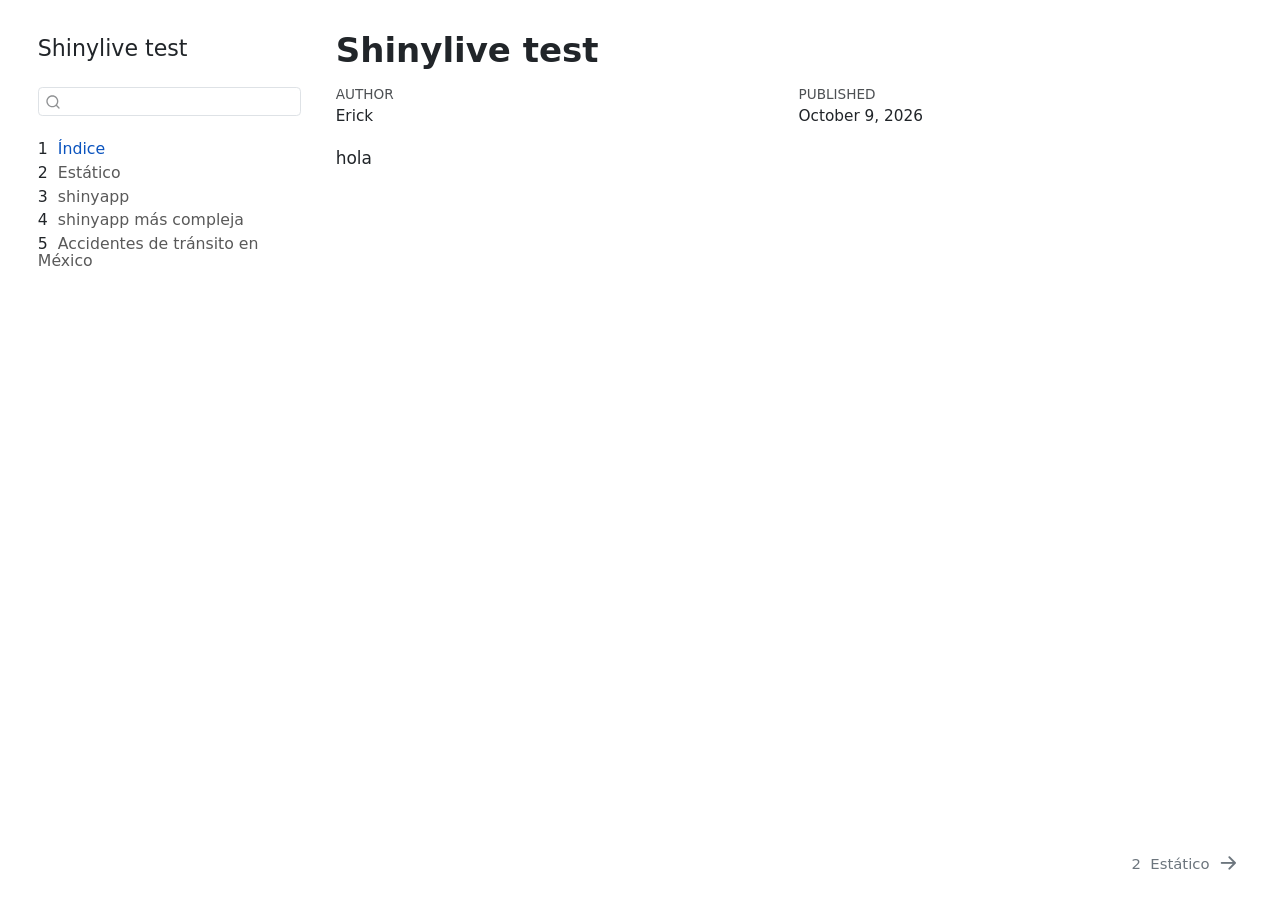
<file: docs/index.html>
<!DOCTYPE html>
<html xmlns="http://www.w3.org/1999/xhtml" lang="en" xml:lang="en"><head>

<meta charset="utf-8">
<meta name="generator" content="quarto-1.10.18">

<meta name="viewport" content="width=device-width, initial-scale=1.0, user-scalable=yes">

<meta name="author" content="Erick">
<meta name="dcterms.date" content="2026-10-09">

<title>Shinylive test</title>
<style>
/* Default styles provided by pandoc.
** See https://pandoc.org/MANUAL.html#variables-for-html for config info.
*/
span.smallcaps{font-variant: small-caps;}
div.columns{display: flex; gap: 1.5em;}
div.column{flex: auto;}
@media screen {
div.columns{gap: min(4vw, 1.5em);}
div.column{overflow-x: auto;}
}
div.hanging-indent{margin-left: 1.5em; text-indent: -1.5em;}
ul.task-list{list-style: none;}
ul.task-list li input[type="checkbox"] {
  width: 0.8em;
  margin: 0 0.8em 0.2em -1em; /* quarto-specific, see https://github.com/quarto-dev/quarto-cli/issues/4556 */ 
  vertical-align: middle;
}
</style>


<script src="site_libs/quarto-nav/quarto-nav.js"></script>
<script src="site_libs/quarto-nav/headroom.min.js"></script>
<script src="site_libs/clipboard/clipboard.min.js"></script>
<script src="site_libs/quarto-search/autocomplete.umd.js"></script>
<script src="site_libs/quarto-search/fuse.min.js"></script>
<script src="site_libs/quarto-search/quarto-search.js"></script>
<meta name="quarto:offset" content="./">
<link href="./estatico.html" rel="next">
<script src="site_libs/quarto-html/quarto.js" type="module"></script>
<script src="site_libs/quarto-html/tabsets/tabsets.js" type="module"></script>
<script src="site_libs/quarto-html/popper.min.js"></script>
<script src="site_libs/quarto-html/tippy.umd.min.js"></script>
<script src="site_libs/quarto-html/anchor.min.js"></script>
<link href="site_libs/quarto-html/tippy.css" rel="stylesheet">
<link href="site_libs/quarto-html/quarto-syntax-highlighting-64a204ab8560d761af7679ceaba22944.css" rel="stylesheet" id="quarto-text-highlighting-styles">
<script src="site_libs/bootstrap/bootstrap.min.js"></script>
<link href="site_libs/bootstrap/bootstrap-icons.css" rel="stylesheet">
<link href="site_libs/bootstrap/bootstrap-ed1dd126299ed36077d375b8a45118e7.min.css" rel="stylesheet" append-hash="true" id="quarto-bootstrap" data-mode="light">
<script id="quarto-search-options" type="application/json">{
  "location": "sidebar",
  "copy-button": false,
  "collapse-after": 3,
  "panel-placement": "start",
  "type": "textbox",
  "limit": 50,
  "keyboard-shortcut": [
    "f",
    "/",
    "s"
  ],
  "show-item-context": false,
  "language": {
    "search-no-results-text": "No results",
    "search-matching-documents-text": "matching documents",
    "search-copy-link-title": "Copy link to search",
    "search-hide-matches-text": "Hide additional matches",
    "search-more-match-text": "more match in this document",
    "search-more-matches-text": "more matches in this document",
    "search-clear-button-title": "Clear",
    "search-text-placeholder": "",
    "search-detached-cancel-button-title": "Cancel",
    "search-submit-button-title": "Submit",
    "search-label": "Search"
  }
}</script>


</head>

<body class="nav-sidebar floating fullcontent quarto-light">

<div id="quarto-search-results"></div>
  <header id="quarto-header" class="headroom fixed-top">
  <nav class="quarto-secondary-nav">
    <div class="container-fluid d-flex">
      <button type="button" class="quarto-btn-toggle btn" data-bs-toggle="collapse" role="button" data-bs-target=".quarto-sidebar-collapse-item" aria-controls="quarto-sidebar" aria-expanded="false" aria-label="Toggle sidebar navigation" onclick="if (window.quartoToggleHeadroom) { window.quartoToggleHeadroom(); }">
        <i class="bi bi-layout-text-sidebar-reverse"></i>
      </button>
        <nav class="quarto-page-breadcrumbs" aria-label="breadcrumb"><ol class="breadcrumb"><li class="breadcrumb-item"><a href="./index.html"><span class="chapter-number">1</span>&nbsp; <span class="chapter-title">Índice</span></a></li></ol></nav>
        <a class="flex-grow-1" role="navigation" data-bs-toggle="collapse" data-bs-target=".quarto-sidebar-collapse-item" aria-controls="quarto-sidebar" aria-expanded="false" aria-label="Toggle sidebar navigation" onclick="if (window.quartoToggleHeadroom) { window.quartoToggleHeadroom(); }">      
        </a>
      <button type="button" class="btn quarto-search-button" aria-label="Search" onclick="window.quartoOpenSearch();">
        <i class="bi bi-search"></i>
      </button>
    </div>
  </nav>
</header>
<!-- content -->
<div id="quarto-content" class="quarto-container page-columns page-rows-contents page-layout-article">
<!-- sidebar -->
  <nav id="quarto-sidebar" class="sidebar collapse collapse-horizontal quarto-sidebar-collapse-item sidebar-navigation floating overflow-auto">
    <div class="pt-lg-2 mt-2 text-left sidebar-header">
    <div class="sidebar-title mb-0 py-0">
      <a href="./">Shinylive test</a> 
    </div>
      </div>
        <div class="mt-2 flex-shrink-0 align-items-center">
        <div class="sidebar-search">
        <div id="quarto-search" class="" title="Search"></div>
        </div>
        </div>
    <div class="sidebar-menu-container"> 
    <ul class="list-unstyled mt-1">
        <li class="sidebar-item">
  <div class="sidebar-item-container"> 
  <a href="./index.html" class="sidebar-item-text sidebar-link active">
 <span class="menu-text"><span class="chapter-number">1</span>&nbsp; <span class="chapter-title">Índice</span></span></a>
  </div>
</li>
        <li class="sidebar-item">
  <div class="sidebar-item-container"> 
  <a href="./estatico.html" class="sidebar-item-text sidebar-link">
 <span class="menu-text"><span class="chapter-number">2</span>&nbsp; <span class="chapter-title">Estático</span></span></a>
  </div>
</li>
        <li class="sidebar-item">
  <div class="sidebar-item-container"> 
  <a href="./shiny-app.html" class="sidebar-item-text sidebar-link">
 <span class="menu-text"><span class="chapter-number">3</span>&nbsp; <span class="chapter-title">shinyapp</span></span></a>
  </div>
</li>
        <li class="sidebar-item">
  <div class="sidebar-item-container"> 
  <a href="./shiny-app2.html" class="sidebar-item-text sidebar-link">
 <span class="menu-text"><span class="chapter-number">4</span>&nbsp; <span class="chapter-title">shinyapp más compleja</span></span></a>
  </div>
</li>
        <li class="sidebar-item">
  <div class="sidebar-item-container"> 
  <a href="./shiny-dashboard-accidentes.html" class="sidebar-item-text sidebar-link">
 <span class="menu-text"><span class="chapter-number">5</span>&nbsp; <span class="chapter-title">Accidentes de tránsito en México</span></span></a>
  </div>
</li>
    </ul>
    </div>
</nav>
<div id="quarto-sidebar-glass" class="quarto-sidebar-collapse-item" data-bs-toggle="collapse" data-bs-target=".quarto-sidebar-collapse-item"></div>
<!-- margin-sidebar -->
    
<!-- main -->
<main class="content" id="quarto-document-content">

<header id="title-block-header" class="quarto-title-block default">
<div class="quarto-title">
<h1 class="title">Shinylive test</h1>
</div>



<div class="quarto-title-meta">

    <div>
    <div class="quarto-title-meta-heading">Author</div>
    <div class="quarto-title-meta-contents">
             <p>Erick </p>
          </div>
  </div>
    
    <div>
    <div class="quarto-title-meta-heading">Published</div>
    <div class="quarto-title-meta-contents">
      <p class="date">October 9, 2026</p>
    </div>
  </div>
  
    
  </div>
  


</header>


<p>hola</p>



</main> <!-- /main -->
<script id="quarto-html-after-body" type="application/javascript">
  window.document.addEventListener("DOMContentLoaded", function (event) {
    const icon = "";
    const anchorJS = new window.AnchorJS();
    anchorJS.options = {
      placement: 'right',
      icon: icon
    };
    anchorJS.add('.anchored');
    const isCodeAnnotation = (el) => {
      for (const clz of el.classList) {
        if (clz.startsWith('code-annotation-')) {                     
          return true;
        }
      }
      return false;
    }
    const onCopySuccess = function(e) {
      // button target
      const button = e.trigger;
      // don't keep focus
      button.blur();
      // flash "checked"
      button.classList.add('code-copy-button-checked');
      var currentTitle = button.getAttribute("title");
      button.setAttribute("title", "Copied!");
      let tooltip;
      if (window.bootstrap) {
        button.setAttribute("data-bs-toggle", "tooltip");
        button.setAttribute("data-bs-placement", "left");
        button.setAttribute("data-bs-title", "Copied!");
        tooltip = new bootstrap.Tooltip(button, 
          { trigger: "manual", 
            customClass: "code-copy-button-tooltip",
            offset: [0, -8]});
        tooltip.show();    
      }
      setTimeout(function() {
        if (tooltip) {
          tooltip.hide();
          button.removeAttribute("data-bs-title");
          button.removeAttribute("data-bs-toggle");
          button.removeAttribute("data-bs-placement");
        }
        button.setAttribute("title", currentTitle);
        button.classList.remove('code-copy-button-checked');
      }, 1000);
      // clear code selection
      e.clearSelection();
    }
    const getTextToCopy = function(trigger) {
      const outerScaffold = trigger.parentElement.cloneNode(true);
      const codeEl = outerScaffold.querySelector('code');
      for (const childEl of codeEl.children) {
        if (isCodeAnnotation(childEl)) {
          childEl.remove();
        }
      }
      return codeEl.innerText;
    }
    const clipboard = new window.ClipboardJS('.code-copy-button:not([data-in-quarto-modal])', {
      text: getTextToCopy
    });
    clipboard.on('success', onCopySuccess);
    if (window.document.getElementById('quarto-embedded-source-code-modal')) {
      const clipboardModal = new window.ClipboardJS('.code-copy-button[data-in-quarto-modal]', {
        text: getTextToCopy,
        container: window.document.getElementById('quarto-embedded-source-code-modal')
      });
      clipboardModal.on('success', onCopySuccess);
    }
      var localhostRegex = new RegExp(/^(?:http|https):\/\/localhost\:?[0-9]*\//);
      var mailtoRegex = new RegExp(/^mailto:/);
        var filterRegex = new RegExp('/' + window.location.host + '/');
      var isInternal = (href) => {
          return filterRegex.test(href) || localhostRegex.test(href) || mailtoRegex.test(href);
      }
      // Inspect non-navigation links and adorn them if external
     var links = window.document.querySelectorAll('a[href]:not(.nav-link):not(.navbar-brand):not(.toc-action):not(.sidebar-link):not(.sidebar-item-toggle):not(.pagination-link):not(.no-external):not([aria-hidden]):not(.dropdown-item):not(.quarto-navigation-tool):not(.about-link)');
      for (var i=0; i<links.length; i++) {
        const link = links[i];
        if (!isInternal(link.href)) {
          // undo the damage that might have been done by quarto-nav.js in the case of
          // links that we want to consider external
          if (link.dataset.originalHref !== undefined) {
            link.href = link.dataset.originalHref;
          }
        }
      }
    function tippyHover(el, contentFn, onTriggerFn, onUntriggerFn) {
      const config = {
        allowHTML: true,
        maxWidth: 500,
        delay: 100,
        arrow: false,
        appendTo: function(el) {
            return el.parentElement;
        },
        interactive: true,
        interactiveBorder: 10,
        theme: 'quarto',
        placement: 'bottom-start',
      };
      if (contentFn) {
        config.content = contentFn;
      }
      if (onTriggerFn) {
        config.onTrigger = onTriggerFn;
      }
      if (onUntriggerFn) {
        config.onUntrigger = onUntriggerFn;
      }
      window.tippy(el, config); 
    }
    const noterefs = window.document.querySelectorAll('a[role="doc-noteref"]');
    for (var i=0; i<noterefs.length; i++) {
      const ref = noterefs[i];
      tippyHover(ref, function() {
        // use id or data attribute instead here
        let href = ref.getAttribute('data-footnote-href') || ref.getAttribute('href');
        try { href = new URL(href).hash; } catch {}
        const id = href.replace(/^#\/?/, "");
        const note = window.document.getElementById(id);
        if (note) {
          return note.innerHTML;
        } else {
          return "";
        }
      });
    }
    const xrefs = window.document.querySelectorAll('a.quarto-xref');
    const processXRef = (id, note) => {
      // Strip column container classes
      const stripColumnClz = (el) => {
        el.classList.remove("page-full", "page-columns");
        if (el.children) {
          for (const child of el.children) {
            stripColumnClz(child);
          }
        }
      }
      stripColumnClz(note)
      if (id === null || id.startsWith('sec-')) {
        // Special case sections, only their first couple elements
        const container = document.createElement("div");
        if (note.children && note.children.length > 2) {
          container.appendChild(note.children[0].cloneNode(true));
          for (let i = 1; i < note.children.length; i++) {
            const child = note.children[i];
            if (child.tagName === "P" && child.innerText === "") {
              continue;
            } else {
              container.appendChild(child.cloneNode(true));
              break;
            }
          }
          if (window.Quarto?.typesetMath) {
            window.Quarto.typesetMath(container);
          }
          return container.innerHTML
        } else {
          if (window.Quarto?.typesetMath) {
            window.Quarto.typesetMath(note);
          }
          return note.innerHTML;
        }
      } else {
        // Remove any anchor links if they are present
        const anchorLink = note.querySelector('a.anchorjs-link');
        if (anchorLink) {
          anchorLink.remove();
        }
        if (window.Quarto?.typesetMath) {
          window.Quarto.typesetMath(note);
        }
        if (note.classList.contains("callout")) {
          return note.outerHTML;
        } else {
          return note.innerHTML;
        }
      }
    }
    for (var i=0; i<xrefs.length; i++) {
      const xref = xrefs[i];
      tippyHover(xref, undefined, function(instance) {
        instance.disable();
        let url = xref.getAttribute('href');
        let hash = undefined; 
        if (url.startsWith('#')) {
          hash = url;
        } else {
          try { hash = new URL(url).hash; } catch {}
        }
        if (hash) {
          const id = hash.replace(/^#\/?/, "");
          const note = window.document.getElementById(id);
          if (note !== null) {
            try {
              const html = processXRef(id, note.cloneNode(true));
              instance.setContent(html);
            } finally {
              instance.enable();
              instance.show();
            }
          } else {
            // See if we can fetch this
            fetch(url.split('#')[0])
            .then(res => res.text())
            .then(html => {
              const parser = new DOMParser();
              const htmlDoc = parser.parseFromString(html, "text/html");
              const note = htmlDoc.getElementById(id);
              if (note !== null) {
                const html = processXRef(id, note);
                instance.setContent(html);
              } 
            }).finally(() => {
              instance.enable();
              instance.show();
            });
          }
        } else {
          // See if we can fetch a full url (with no hash to target)
          // This is a special case and we should probably do some content thinning / targeting
          fetch(url)
          .then(res => res.text())
          .then(html => {
            const parser = new DOMParser();
            const htmlDoc = parser.parseFromString(html, "text/html");
            const note = htmlDoc.querySelector('main.content');
            if (note !== null) {
              // This should only happen for chapter cross references
              // (since there is no id in the URL)
              // remove the first header
              if (note.children.length > 0 && note.children[0].tagName === "HEADER") {
                note.children[0].remove();
              }
              const html = processXRef(null, note);
              instance.setContent(html);
            } 
          }).finally(() => {
            instance.enable();
            instance.show();
          });
        }
      }, function(instance) {
      });
    }
        let selectedAnnoteEl;
        const selectorForAnnotation = ( cell, annotation) => {
          let cellAttr = 'data-code-cell="' + cell + '"';
          let lineAttr = 'data-code-annotation="' +  annotation + '"';
          const selector = 'span[' + cellAttr + '][' + lineAttr + ']';
          return selector;
        }
        const selectCodeLines = (annoteEl) => {
          const doc = window.document;
          const targetCell = annoteEl.getAttribute("data-target-cell");
          const targetAnnotation = annoteEl.getAttribute("data-target-annotation");
          const annoteSpan = window.document.querySelector(selectorForAnnotation(targetCell, targetAnnotation));
          const lines = annoteSpan.getAttribute("data-code-lines").split(",");
          const lineIds = lines.map((line) => {
            return targetCell + "-" + line;
          })
          let top = null;
          let height = null;
          let parent = null;
          if (lineIds.length > 0) {
              //compute the position of the single el (top and bottom and make a div)
              const el = window.document.getElementById(lineIds[0]);
              top = el.offsetTop;
              height = el.offsetHeight;
              parent = el.parentElement.parentElement;
            if (lineIds.length > 1) {
              const lastEl = window.document.getElementById(lineIds[lineIds.length - 1]);
              const bottom = lastEl.offsetTop + lastEl.offsetHeight;
              height = bottom - top;
            }
            if (top !== null && height !== null && parent !== null) {
              // cook up a div (if necessary) and position it 
              let div = window.document.getElementById("code-annotation-line-highlight");
              if (div === null) {
                div = window.document.createElement("div");
                div.setAttribute("id", "code-annotation-line-highlight");
                div.style.position = 'absolute';
                parent.appendChild(div);
              }
              div.style.top = top - 2 + "px";
              div.style.height = height + 4 + "px";
              div.style.left = 0;
              let gutterDiv = window.document.getElementById("code-annotation-line-highlight-gutter");
              if (gutterDiv === null) {
                gutterDiv = window.document.createElement("div");
                gutterDiv.setAttribute("id", "code-annotation-line-highlight-gutter");
                gutterDiv.style.position = 'absolute';
                const codeCell = window.document.getElementById(targetCell);
                const gutter = codeCell.querySelector('.code-annotation-gutter');
                gutter.appendChild(gutterDiv);
              }
              gutterDiv.style.top = top - 2 + "px";
              gutterDiv.style.height = height + 4 + "px";
            }
            selectedAnnoteEl = annoteEl;
          }
        };
        const unselectCodeLines = () => {
          const elementsIds = ["code-annotation-line-highlight", "code-annotation-line-highlight-gutter"];
          elementsIds.forEach((elId) => {
            const div = window.document.getElementById(elId);
            if (div) {
              div.remove();
            }
          });
          selectedAnnoteEl = undefined;
        };
          // Handle positioning of the toggle
      window.addEventListener(
        "resize",
        throttle(() => {
          elRect = undefined;
          if (selectedAnnoteEl) {
            selectCodeLines(selectedAnnoteEl);
          }
        }, 10)
      );
      function throttle(fn, ms) {
      let throttle = false;
      let timer;
        return (...args) => {
          if(!throttle) { // first call gets through
              fn.apply(this, args);
              throttle = true;
          } else { // all the others get throttled
              if(timer) clearTimeout(timer); // cancel #2
              timer = setTimeout(() => {
                fn.apply(this, args);
                timer = throttle = false;
              }, ms);
          }
        };
      }
        // Attach click handler to the DT
        const annoteDls = window.document.querySelectorAll('dt[data-target-cell]');
        for (const annoteDlNode of annoteDls) {
          annoteDlNode.addEventListener('click', (event) => {
            const clickedEl = event.target;
            if (clickedEl !== selectedAnnoteEl) {
              unselectCodeLines();
              const activeEl = window.document.querySelector('dt[data-target-cell].code-annotation-active');
              if (activeEl) {
                activeEl.classList.remove('code-annotation-active');
              }
              selectCodeLines(clickedEl);
              clickedEl.classList.add('code-annotation-active');
            } else {
              // Unselect the line
              unselectCodeLines();
              clickedEl.classList.remove('code-annotation-active');
            }
          });
        }
    const findCites = (el) => {
      const parentEl = el.parentElement;
      if (parentEl) {
        const cites = parentEl.dataset.cites;
        if (cites) {
          return {
            el,
            cites: cites.split(' ')
          };
        } else {
          return findCites(el.parentElement)
        }
      } else {
        return undefined;
      }
    };
    var bibliorefs = window.document.querySelectorAll('a[role="doc-biblioref"]');
    for (var i=0; i<bibliorefs.length; i++) {
      const ref = bibliorefs[i];
      const citeInfo = findCites(ref);
      if (citeInfo) {
        tippyHover(citeInfo.el, function() {
          var popup = window.document.createElement('div');
          citeInfo.cites.forEach(function(cite) {
            var citeDiv = window.document.createElement('div');
            citeDiv.classList.add('hanging-indent');
            citeDiv.classList.add('csl-entry');
            var biblioDiv = window.document.getElementById('ref-' + cite);
            if (biblioDiv) {
              citeDiv.innerHTML = biblioDiv.innerHTML;
            }
            popup.appendChild(citeDiv);
          });
          return popup.innerHTML;
        });
      }
    }
  });
  </script>
<nav class="page-navigation">
  <div class="nav-page nav-page-previous">
  </div>
  <div class="nav-page nav-page-next">
      <a href="./estatico.html" class="pagination-link" aria-label="Estático">
        <span class="nav-page-text"><span class="chapter-number">2</span>&nbsp; <span class="chapter-title">Estático</span></span> <i class="bi bi-arrow-right-short"></i>
      </a>
  </div>
</nav>
</div> <!-- /content -->




</body></html>
</file>
<file: docs/site_libs/quarto-html/tippy.css>
.tippy-box[data-animation=fade][data-state=hidden]{opacity:0}[data-tippy-root]{max-width:calc(100vw - 10px)}.tippy-box{position:relative;background-color:#333;color:#fff;border-radius:4px;font-size:14px;line-height:1.4;white-space:normal;outline:0;transition-property:transform,visibility,opacity}.tippy-box[data-placement^=top]>.tippy-arrow{bottom:0}.tippy-box[data-placement^=top]>.tippy-arrow:before{bottom:-7px;left:0;border-width:8px 8px 0;border-top-color:initial;transform-origin:center top}.tippy-box[data-placement^=bottom]>.tippy-arrow{top:0}.tippy-box[data-placement^=bottom]>.tippy-arrow:before{top:-7px;left:0;border-width:0 8px 8px;border-bottom-color:initial;transform-origin:center bottom}.tippy-box[data-placement^=left]>.tippy-arrow{right:0}.tippy-box[data-placement^=left]>.tippy-arrow:before{border-width:8px 0 8px 8px;border-left-color:initial;right:-7px;transform-origin:center left}.tippy-box[data-placement^=right]>.tippy-arrow{left:0}.tippy-box[data-placement^=right]>.tippy-arrow:before{left:-7px;border-width:8px 8px 8px 0;border-right-color:initial;transform-origin:center right}.tippy-box[data-inertia][data-state=visible]{transition-timing-function:cubic-bezier(.54,1.5,.38,1.11)}.tippy-arrow{width:16px;height:16px;color:#333}.tippy-arrow:before{content:"";position:absolute;border-color:transparent;border-style:solid}.tippy-content{position:relative;padding:5px 9px;z-index:1}
</file>
<file: docs/site_libs/quarto-html/quarto-syntax-highlighting-64a204ab8560d761af7679ceaba22944.css>
/* quarto syntax highlight colors */
:root {
  --quarto-hl-ot-color: #003B4F;
  --quarto-hl-at-color: #657422;
  --quarto-hl-ss-color: #20794D;
  --quarto-hl-an-color: #5E5E5E;
  --quarto-hl-fu-color: #4758AB;
  --quarto-hl-st-color: #20794D;
  --quarto-hl-cf-color: #003B4F;
  --quarto-hl-op-color: #5E5E5E;
  --quarto-hl-er-color: #AD0000;
  --quarto-hl-bn-color: #AD0000;
  --quarto-hl-al-color: #AD0000;
  --quarto-hl-va-color: #111111;
  --quarto-hl-bu-color: inherit;
  --quarto-hl-ex-color: inherit;
  --quarto-hl-pp-color: #AD0000;
  --quarto-hl-in-color: #5E5E5E;
  --quarto-hl-vs-color: #20794D;
  --quarto-hl-wa-color: #5E5E5E;
  --quarto-hl-do-color: #5E5E5E;
  --quarto-hl-im-color: #00769E;
  --quarto-hl-ch-color: #20794D;
  --quarto-hl-dt-color: #AD0000;
  --quarto-hl-fl-color: #AD0000;
  --quarto-hl-co-color: #5E5E5E;
  --quarto-hl-cv-color: #5E5E5E;
  --quarto-hl-cn-color: #8f5902;
  --quarto-hl-sc-color: #5E5E5E;
  --quarto-hl-dv-color: #AD0000;
  --quarto-hl-kw-color: #003B4F;
}

/* other quarto variables */
:root {
  --quarto-font-monospace: SFMono-Regular, Menlo, Monaco, Consolas, "Liberation Mono", "Courier New", monospace;
}

/* syntax highlight based on Pandoc's rules */
pre > code.sourceCode > span {
  color: #003B4F;
}

code.sourceCode > span {
  color: #003B4F;
}

div.sourceCode,
div.sourceCode pre.sourceCode {
  color: #003B4F;
}

/* Normal */
code span {
  color: #003B4F;
}

/* Alert */
code span.al {
  color: #AD0000;
  font-style: inherit;
}

/* Annotation */
code span.an {
  color: #5E5E5E;
  font-style: inherit;
}

/* Attribute */
code span.at {
  color: #657422;
  font-style: inherit;
}

/* BaseN */
code span.bn {
  color: #AD0000;
  font-style: inherit;
}

/* BuiltIn */
code span.bu {
  font-style: inherit;
}

/* ControlFlow */
code span.cf {
  color: #003B4F;
  font-weight: bold;
  font-style: inherit;
}

/* Char */
code span.ch {
  color: #20794D;
  font-style: inherit;
}

/* Constant */
code span.cn {
  color: #8f5902;
  font-style: inherit;
}

/* Comment */
code span.co {
  color: #5E5E5E;
  font-style: inherit;
}

/* CommentVar */
code span.cv {
  color: #5E5E5E;
  font-style: italic;
}

/* Documentation */
code span.do {
  color: #5E5E5E;
  font-style: italic;
}

/* DataType */
code span.dt {
  color: #AD0000;
  font-style: inherit;
}

/* DecVal */
code span.dv {
  color: #AD0000;
  font-style: inherit;
}

/* Error */
code span.er {
  color: #AD0000;
  font-style: inherit;
}

/* Extension */
code span.ex {
  font-style: inherit;
}

/* Float */
code span.fl {
  color: #AD0000;
  font-style: inherit;
}

/* Function */
code span.fu {
  color: #4758AB;
  font-style: inherit;
}

/* Import */
code span.im {
  color: #00769E;
  font-style: inherit;
}

/* Information */
code span.in {
  color: #5E5E5E;
  font-style: inherit;
}

/* Keyword */
code span.kw {
  color: #003B4F;
  font-weight: bold;
  font-style: inherit;
}

/* Operator */
code span.op {
  color: #5E5E5E;
  font-style: inherit;
}

/* Other */
code span.ot {
  color: #003B4F;
  font-style: inherit;
}

/* Preprocessor */
code span.pp {
  color: #AD0000;
  font-style: inherit;
}

/* SpecialChar */
code span.sc {
  color: #5E5E5E;
  font-style: inherit;
}

/* SpecialString */
code span.ss {
  color: #20794D;
  font-style: inherit;
}

/* String */
code span.st {
  color: #20794D;
  font-style: inherit;
}

/* Variable */
code span.va {
  color: #111111;
  font-style: inherit;
}

/* VerbatimString */
code span.vs {
  color: #20794D;
  font-style: inherit;
}

/* Warning */
code span.wa {
  color: #5E5E5E;
  font-style: italic;
}

.prevent-inlining {
  content: "</";
}

/*# sourceMappingURL=9d8d5bb603a83b8298b89080a598c93b.css.map */
</file>
